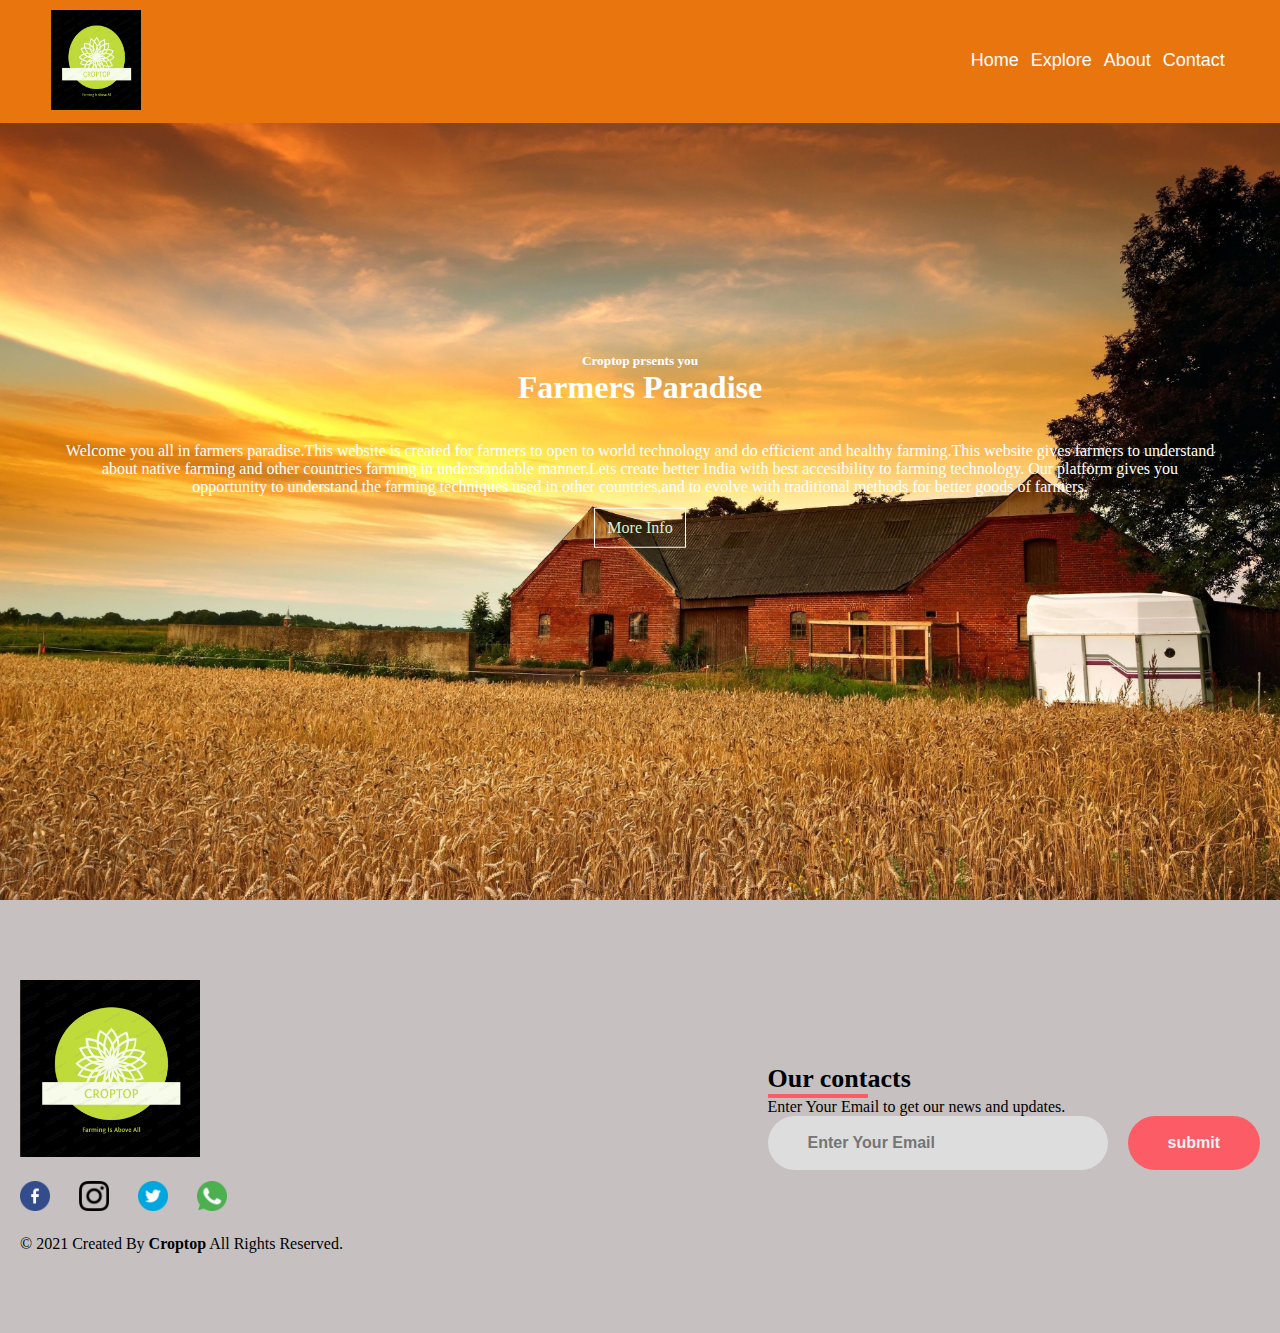
<file: index.html>
<!DOCTYPE html>
<html lang="en">
<head>
    <meta charset="UTF-8">
    <meta http-equiv="X-UA-Compatible" content="IE=edge">
    <meta name="viewport" content="width=device-width, initial-scale=1.0">
     <meta name="keywords" content="HTML,Farmers,Croptop,paradise,agriculture,CSS,Tractor,loki,Iron man,ACSES,PACE,WLUG,wce,WCE,walchand">
    <meta name="description"  content="This website is Farmers paradise, Farmers Know about Other agriculture practices">
    <title>Farmers Paradise</title>
   

    <link rel="stylesheet" href="styles.css">
</head>
<body>
    <section class="header ft">
        <nav>
            <a href="index.html" > <img src="img/logo.png" alt="The logo of website"></a>
            <div class="nav-link">
                
                <ul>
                    <li><a href="index.html">Home</a></li>
                    <li><a href="Explore.html">Explore</a></li>
                    <li><a href="About.html">About</a></li>
                    <li><a href="contact.html">Contact</a></li>
                </ul>
            </div>
            
         </nav>
         <div class="headers whi">
          <h5> Croptop prsents you </h5>
         <h1> Farmers Paradise</h1>
         <br>
         <br>
    <p>Welcome you all in farmers paradise.This website is created for farmers to open to world technology and do efficient and 
        healthy farming.This website gives farmers to understand about native farming and other countries farming in understandable
        manner.Lets create better India with best accesibility to farming technology.
        Our platform gives you opportunity to understand the farming techniques used in other countries,and to evolve with traditional
        methods for  better goods of farmers.
    </p>
    <a href="./Explore.html" target="_blank" class="headingbtn">More Info</a>
</div>

    </section>
    <footer>
        <div class="footer-container">
          <div class="left-col">
            <img src="img/logo.png" alt="" class="logo">
            <div class="social-media">
                <ul>
                    <li><img src="tools/facebook.png" height="30px" width="30px"></li>
                    <li><img src="tools/instagram.png" height="30px" width="30px"></li>
                    <li><img src="tools/twitter.png" height="30px" width="30px"></li>
                    <li><img src="tools/whatsapp.png" height="30px" width="30px"></li>
            
                </ul>
            </div>
            <p class="rights-text">© 2021 Created By <b>Croptop</b>  All Rights Reserved.</p>
          </div>
   
          <div class="right-col">
            <h1>Our contacts</h1>
            <div class="border"></div>
            <p>Enter Your Email to get our news and updates.</p>
            <form action="" class="newsletter-form">
              <input type="email" class="txtb" id="loki" placeholder="Enter Your Email">
              <input type="submit" class="btn" onclick="myfunction()" value="submit">
            </form>
            <script>
              function myfunction() {
  // document.getElementById("loki");
  alert("Email submitted");
}
            </script>
          </div>
        </div>
      </footer>
</body>
</html>
</file>
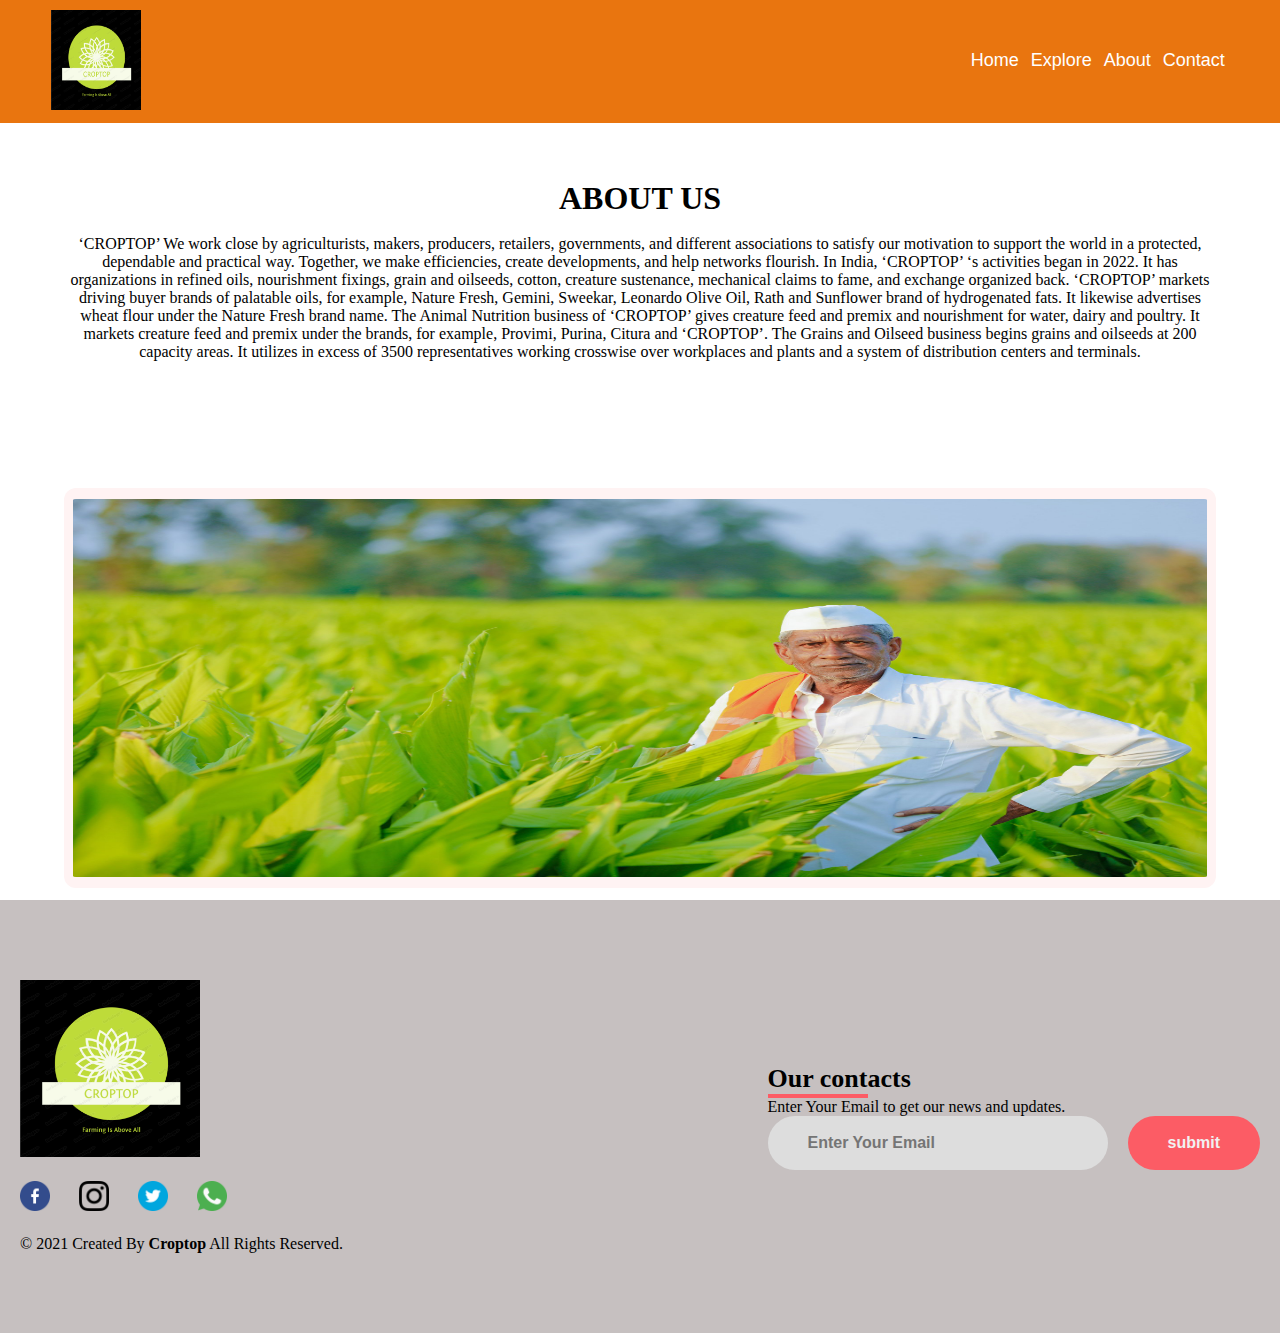
<file: About.html>
<!DOCTYPE html>
<html lang="en">
<head>
    <meta charset="UTF-8">
    <meta http-equiv="X-UA-Compatible" content="IE=edge">
    <meta name="viewport" content="width=device-width, initial-scale=1.0">
    <title>About</title>
    <link rel="stylesheet" href="styles.css">
</head>
<body>
    <section class="header">
        <nav>
            <a href="index.html" > <img src="img/logo.png" alt="The logo of website"></a>
            <div class="nav-link">
                
                <ul>
                    <li><a href="index.html">Home</a></li>
                    <li><a href="Explore.html">Explore</a></li>
                    <li><a href="About.html">About</a></li>
                    <li><a href="contact.html">Contact</a></li>
                </ul>
            </div>
            
         </nav>
       <div class="headers">
        <h1>
            ABOUT US
        </h1>
        <br>
        <p >
            ‘CROPTOP’

We work close by agriculturists, makers, producers, retailers, governments, and different associations to satisfy our motivation to support the world in a protected, dependable and practical way. Together, we make efficiencies, create developments, and help networks flourish.

In India, ‘CROPTOP’ ‘s activities began in 2022. It has organizations in refined oils, nourishment fixings, grain and oilseeds, cotton, creature sustenance, mechanical claims to fame, and exchange organized back. ‘CROPTOP’ markets driving buyer brands of palatable oils, for example, Nature Fresh, Gemini, Sweekar, Leonardo Olive Oil, Rath and Sunflower brand of hydrogenated fats.

It likewise advertises wheat flour under the Nature Fresh brand name. The Animal Nutrition business of ‘CROPTOP’ gives creature feed and premix and nourishment for water, dairy and poultry. It markets creature feed and premix under the brands, for example, Provimi, Purina, Citura and ‘CROPTOP’.

The Grains and Oilseed business begins grains and oilseeds at 200 capacity areas. It utilizes in excess of 3500 representatives working crosswise over workplaces and plants and a system of distribution centers and terminals.
        </p>
       </div>
    
        <img class="headers abt" src="tools/bgt.jpg"alt="bg image" height="400px" width="500px">
    
    
    </section>
    <footer>
        <div class="footer-container">
          <div class="left-col">
            <img src="img/logo.png" alt="" class="logo">
            <div class="social-media">
                <ul>
                    <li><img src="tools/facebook.png" height="30px" width="30px"></li>
                    <li><img src="tools/instagram.png" height="30px" width="30px"></li>
                    <li><img src="tools/twitter.png" height="30px" width="30px"></li>
                    <li><img src="tools/whatsapp.png" height="30px" width="30px"></li>
            
                </ul>
            </div>
            <p class="rights-text">© 2021 Created By <b>Croptop</b>  All Rights Reserved.</p>
          </div>
   
          <div class="right-col">
            <h1>Our contacts</h1>
            <div class="border"></div>
            <p>Enter Your Email to get our news and updates.</p>
            <form action="" class="newsletter-form">
              <input type="text" class="txtb" placeholder="Enter Your Email">
              <input type="submit" class="btn" onclick="myfunction()" value="submit">
            </form>
            <script>
              function myfunction() {
  // document.getElementById("loki");
  alert("Email submitted");
}
            </script>
          </div>
        </div>
      </footer>
</body>
</html>
</file>
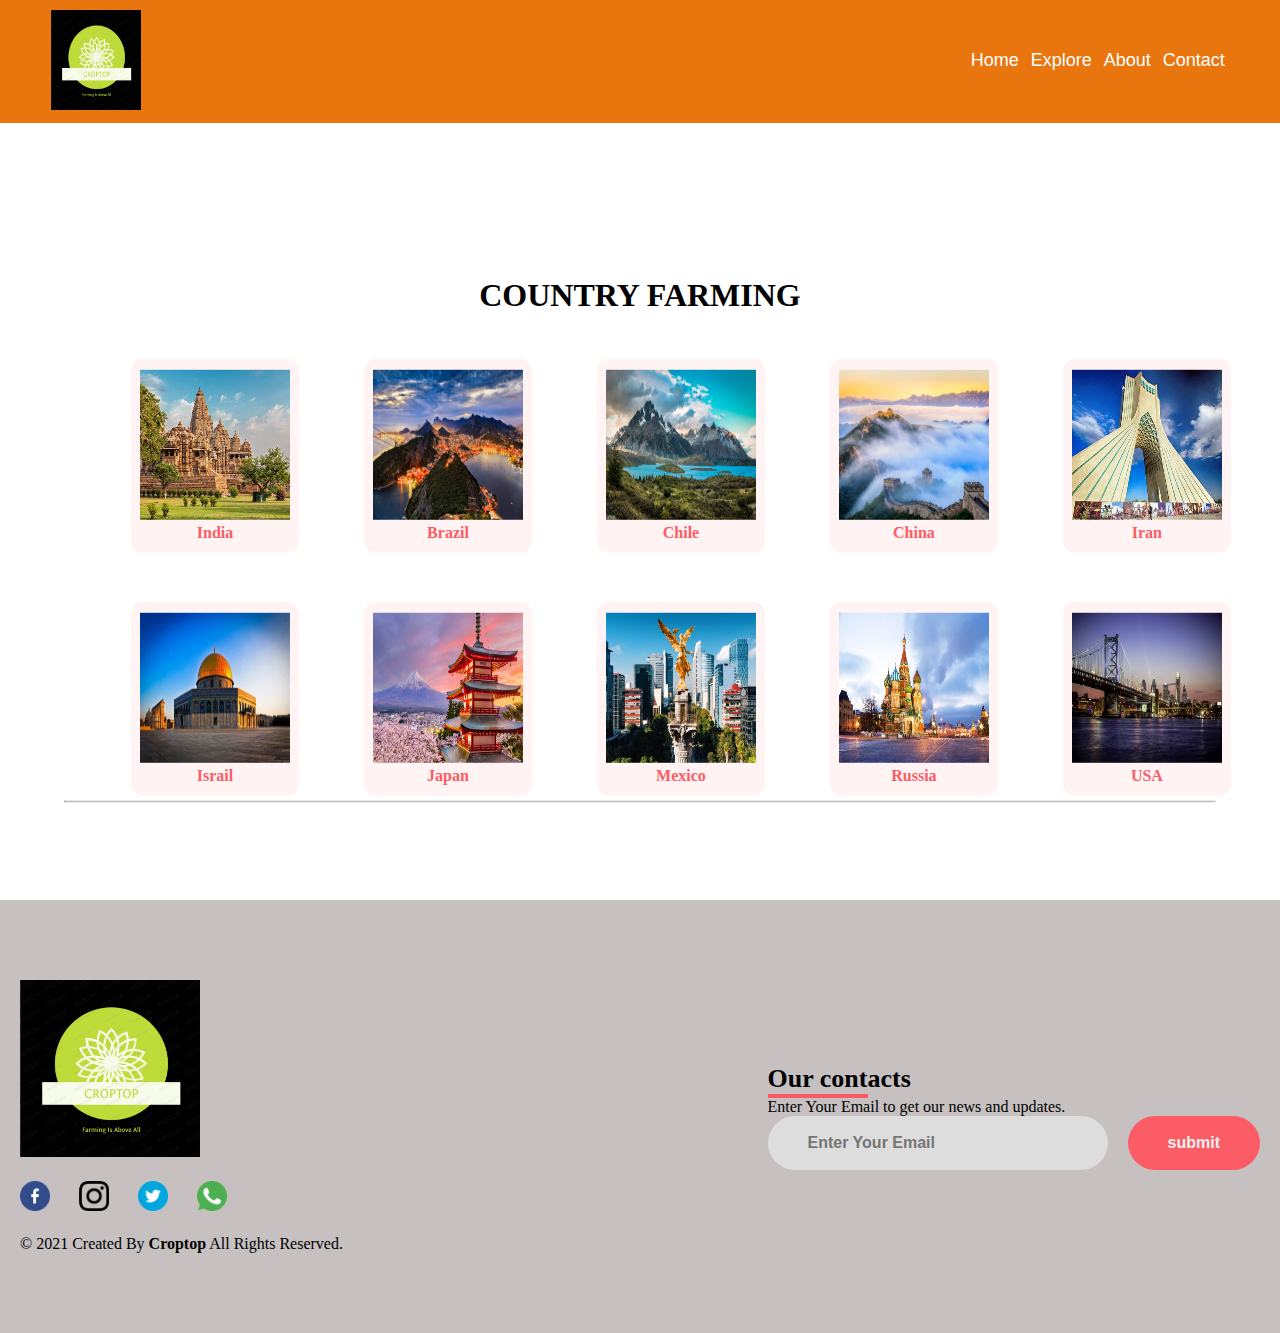
<file: Explore.html>
<!DOCTYPE html>
<html lang="en">
<head>
    <meta charset="UTF-8">
    <meta http-equiv="X-UA-Compatible" content="IE=edge">
    <meta name="viewport" content="width=device-width, initial-scale=1.0">
    <title>Explore</title>
    <link rel="stylesheet" href="styles.css">
</head>
<body>
        <section class="header">
            <nav>
                <a href="index.html" > <img src="img/logo.png" alt="The logo of website"></a>
                <div class="nav-link">
                    
                    <ul>
                        <li><a href="index.html">Home</a></li>
                        <li><a href="Explore.html">Explore</a></li>
                        <li><a href="About.html">About</a></li>
                        <li><a href="contact.html">Contact</a></li>
                    </ul>
                </div>
                
             </nav>
             <div class="headers heig">
                <h1>COUNTRY FARMING</h1>
    <section class="row1">
        
          
        <div class="row">
            <div class="course-col">
               <a href="https://www.india.gov.in/topics/agriculture" target="_blank"><img src="./img/India.jpg" alt="India" width="150px" height="150px"></a> 
                <span>India</span>
            </div>
        </div>
        <div class="row">
            <div class="course-col">
               <a href="https://en.wikipedia.org/wiki/Agriculture_in_Brazil" target="_blank"><img src="./img/brazil.jpeg" alt="brazil" width="150px" height="150px"> </a>
               <span>Brazil</span>
            </div>
        </div>
        <div class="row">
            <div class="course-col">
               <a href="https://en.wikipedia.org/wiki/Agriculture_in_Chile" target="_blank"> <img src="./img/chile.jpg" alt="chilli" width="150px" height="150px">
               </a>
                <span>Chile</span>
            </div>
        </div>
        <div class="row">
            <div class="course-col">
                <a href="https://en.wikipedia.org/wiki/Agriculture_in_China" target="_blank"><img src="./img/china.webp" alt="china" width="150px" height="150px">
                </a>
                    <span>China</span>
            </div>
        </div>
        <div class="row">
            <div class="course-col">
                <a href="https://en.wikipedia.org/wiki/Agriculture_in_Iran" target="_blank"><img src="./img/iran.jpeg" alt="Iran" width="150px" height="150px">
                </a>
                    <span>Iran</span>
            </div>
        </div>
      </section>
      <section class="row1">
        
          
        <div class="row">
            <div class="course-col">
               <a href="https://en.wikipedia.org/wiki/Agriculture_in_Israel" target="_blank"> <img src="./img/israil.jpeg" alt="India" width="150px" height="150px">
               </a>
                <span>Israil</span>
            </div>
        </div>
        <div class="row">
            <div class="course-col">
              <a href="https://www.trade.gov/country-commercial-guides/japan-agricultural-sector" target="_blank"> <img src="./img/japan.webp" alt="brazil" width="150px" height="150px"> 
              </a>
                <span>Japan</span>
            </div>
        </div>
        <div class="row">
            <div class="course-col">
            <a href="https://en.wikipedia.org/wiki/Agriculture_in_Mexico" target="_blank"> <img src="./img/mexico.jpg" alt="chilli" width="150px" height="150px">
            </a> 
                <span>Mexico</span>
            </div>
        </div>
        <div class="row">
            <div class="course-col">
              <a href="https://en.wikipedia.org/wiki/Agriculture_in_Russia" target="_blank">  <img src="./img/Russia.jpg" alt="china" width="150px" height="150px">
              </a> <span>Russia</span>
            </div>
        </div>
        <div class="row">
            <div class="course-col">
               <a href="https://www.usda.gov/topics/farming" target="_blank"> <img src="./img/usa.jpg" alt="Iran" width="150px" height="150px">
               </a> <span>USA</span>
            </div>
        </div>
      </section>
    <hr>
   
</div>
    </section>
    <footer>
        <div class="footer-container">
          <div class="left-col">
            <img src="img/logo.png" alt="" class="logo">
            <div class="social-media">
                <ul>
                    <li><img src="tools/facebook.png" height="30px" width="30px"></li>
                    <li><img src="tools/instagram.png" height="30px" width="30px"></li>
                    <li><img src="tools/twitter.png" height="30px" width="30px"></li>
                    <li><img src="tools/whatsapp.png" height="30px" width="30px"></li>
            
                </ul>
            </div>
            <p class="rights-text">© 2021 Created By <b>Croptop</b>  All Rights Reserved.</p>
          </div>
   
          <div class="right-col">
            <h1>Our contacts</h1>
            <div class="border"></div>
            <p>Enter Your Email to get our news and updates.</p>
            <form action="" class="newsletter-form">
              <input type="text" class="txtb" placeholder="Enter Your Email">
              <input type="submit" class="btn" onclick="myfunction()" value="submit">
            </form>
            <script>
                function myfunction() {
    // document.getElementById("loki");
    alert("Email submitted");
  }
              </script>
          </div>
        </div>
      </footer>
</body>
</html>
</file>
<file: styles.css>
*{
    margin:0;
    padding:0;
}
.header
{
   min-height: 100vh;
   width:100%;
  
   background-position:centre;
   background-size: cover;
   position:relative;
}
.ft
{
    background-image: url("img/bgpic.jpg");
}

nav{
    display: flex;
    padding:2% 4%;
    justify-content:space-between;
    align-items: center;
    background-color: rgb(233, 117, 15);
    max-height: 8vh;
   opacity: 3;
}
nav img{
    width:90px;
    align-content: left;
    height:100px;
    
}
.nav-link
{
    
    flex:1; /* to occupy space between the bar we are going to cretae*/
    text-align:right; /* to make nav link on widgets to be align on right side properly*/
}
.nav-link ul li{
    list-style: none; /* to make bullets appearing disapper*/
    display: inline-block;/*to make block within website for navigation block*/
     padding:4px 4px;
     position: relative;
}
.nav-link ul li a{
    color:#fff; /* to make navlink class ul list li listitem having anchor tag color white*/
    text-decoration: none; /*to make navlink class ul list li listitem text decoration none mean color blue will be gone*/
    font-size: 18px;
   align-items: right;
   font-family:'Segoe UI', Tahoma, Geneva, Verdana, sans-serif;
}
.nav-link ul li::after
{
    content:'';
    width:0%;
    height:2px;
    background:#fff;
    display:block;
    margin:auto;
    transition: 0.3ms;
}
.nav-link ul li:hover::after
{
    width:100%; /* first hover will be done meaning that first we will know that py placing or taking mouse on that elelmrnt
    width will be changes to 100 from 0 % of after*/
}
.headers{
    width: 90%;/* it will be good to have horizontal line*/
    
    position: absolute;
    top:30%;
    left:50%;
    transform: translate(-50%,-50%);
    text-align:center;
}
.heig
{
    top:60%;
    padding: 0%;
   margin-bottom: 0%;
   
}
.whi
{
    color: #fff;
    top:50%;
}
.blk
{
    color: black;
}

.row1
{

    margin-top: 2%;
    margin-left: 3%;
    margin-right: 3%;
    display:flex;
    justify-content:space-between;
}
.row
{
    margin-top: 2%;;
    margin-left: 3%;
    margin-right: 3%;
    display:flex;
    justify-content:space-between;
}
.course-col
{
    flex:35%;
    background:#fff3f3;
    border-radius: 12px;
    margin-bottom: 3%;
    padding: 11px 9px;
    box-sizing: border-box;
  
}
.course-col:hover
{
    background: aqua;
    padding: 9px 7px;
    box-sizing: border-box;
}
.abt
{
    display: inline-block;
    top:75%;
    padding:0%;
    align-items: left;
    align-self: flex-start;
    flex:35%;
    background:#fff3f3;
    border-radius: 12px;
    margin-bottom: 3%;
    padding: 11px 9px;
    box-sizing: border-box;
    margin-top: 1%;
   
}
.abt:hover
{
    background: rgb(0, 255, 68);
    padding: 9px 7px;
    box-sizing: border-box;
}

.p
{
    font-size: 18px;
    font-family: 'Times New Roman', Times, serif;
    
}
/* for heading button  */
.headingbtn
{
    display: inline-block;
    color: rgb(217, 241, 210);
    border:1px solid #fff;
    background: transparent;
    position:relative;
    cursor: pointer;
    padding:10px 12px;
    margin-top: 1%;
    text-decoration: none;
}
.headingbtn:hover
{
   border: 2px solid aqua;
   background: transparent;
   transition:5ms;
   color: aqua;
  
}
.uy
{
    display: inline-block;
    width:100%;
    height: 30vh;
    text-align:center;

}
.uyt
{
    display: inline-block;
    width:30%;
    align-self: left;
    margin-left: 1%;
    margin-right: 2%;
    margin-top: 2%;
    margin-bottom: 2%;
}

span{
    color: #fc5c65;
    font-weight:900;
   
  }
   
  footer{
    background: #c6c0c0;
    padding: 80px 0;
  }
   
  .footer-container{
    max-width: 1300px;
    margin: auto;
    padding: 0 20px;
    display: flex;
    justify-content: space-between;
    align-items: center;
    flex-wrap: wrap-reverse;
  }
   
  .logo{
    width: 180px;
  }
   
  .social-media{
    margin: 20px 0;
  }
   
  .social-media ul li{
    color: #001a21;
    margin-right: 25px;
    text-decoration: none;
    transition: .3s linear;
    display: inline-block;
  }
   
  .social-media ul li:hover{
    color: #fc5c65;
  }
   
  .right-col h1{
    font-size: 26px;
  }
   
  .border{
    width: 100px;
    height: 4px;
    background: #fc5c65;
  }
   
  .newsletter-form{
    display: flex;
    justify-content: center;
    align-items: center;
    flex-wrap: wrap;
  }
   
  .txtb{
    flex: 1;
    padding: 18px 40px;
    font-size: 16px;
    /* color: #293043; */
     color: rgb(14, 13, 13);
    background: #ddd;
    border: none;
    font-weight: 700;
    outline: none;
    border-radius: 30px;
    min-width: 260px;
  }
   
  .btn{
    padding: 18px 40px;
    font-size: 16px;
    color: #f1f1f1;
    background: #fc5c65;
    border: none;
    font-weight: 700;
    outline: none;
    border-radius: 30px;
    margin-left: 20px;
    cursor: pointer;
    transition: opacity .3s linear;
  }
   
  .btn:hover{
    opacity: .7;
  }
   
  .page-content{
    min-height: 100vh;
    font-size: 40px;
    display: flex;
    align-items: center;
    justify-content: center;
  }
   
  @media screen and (max-width:960px) {
    .footer-container{
      max-width: 600px;
    }
    .right-col{
      width: 100%;
      margin-bottom: 60px;
    }
   
    .left-col{
      width: 100%;
      text-align: center;
    }
    .headers{
      width: 90%;/* it will be good to have horizontal line*/
      
      position: absolute;
      top:45%;
      left:50%;
      transform: translate(-50%,-50%);
      text-align:center;
      margin-top: 1%;
      font-size: small;
  }
  .abt
{
    display: inline-block;
  
    padding:0%;
    align-items: left;
    align-self: flex-start;
    flex:35%;
    background:#fff3f3;
    border-radius: 12px;
    margin-bottom: 3%;
    padding: 11px 9px;
    box-sizing: border-box;
    margin-top:51%;
    width: 350px;
    height:150px;
  
  }
  .heig
  {
     margin-top: 10%;
      padding: 0%;
     margin-bottom: 0%;
     
  }
  .row
  {
      margin-top: 2%;;
      margin-left: 3%;
      margin-right: 3%;
      display:flex;
      justify-content:space-between;
     
    
  }
  .course-col
  {
      flex:35%;
      background:#fff3f3;
      border-radius: 12px;
      margin-bottom: 3%;
      padding: 11px 9px;
      box-sizing: border-box;
    
  }
};

  @media screen and (max-width:700px){
    .btn{
      margin: 0;
      width: 100%;
      margin-top: 20px;
      }
  }
</file>
